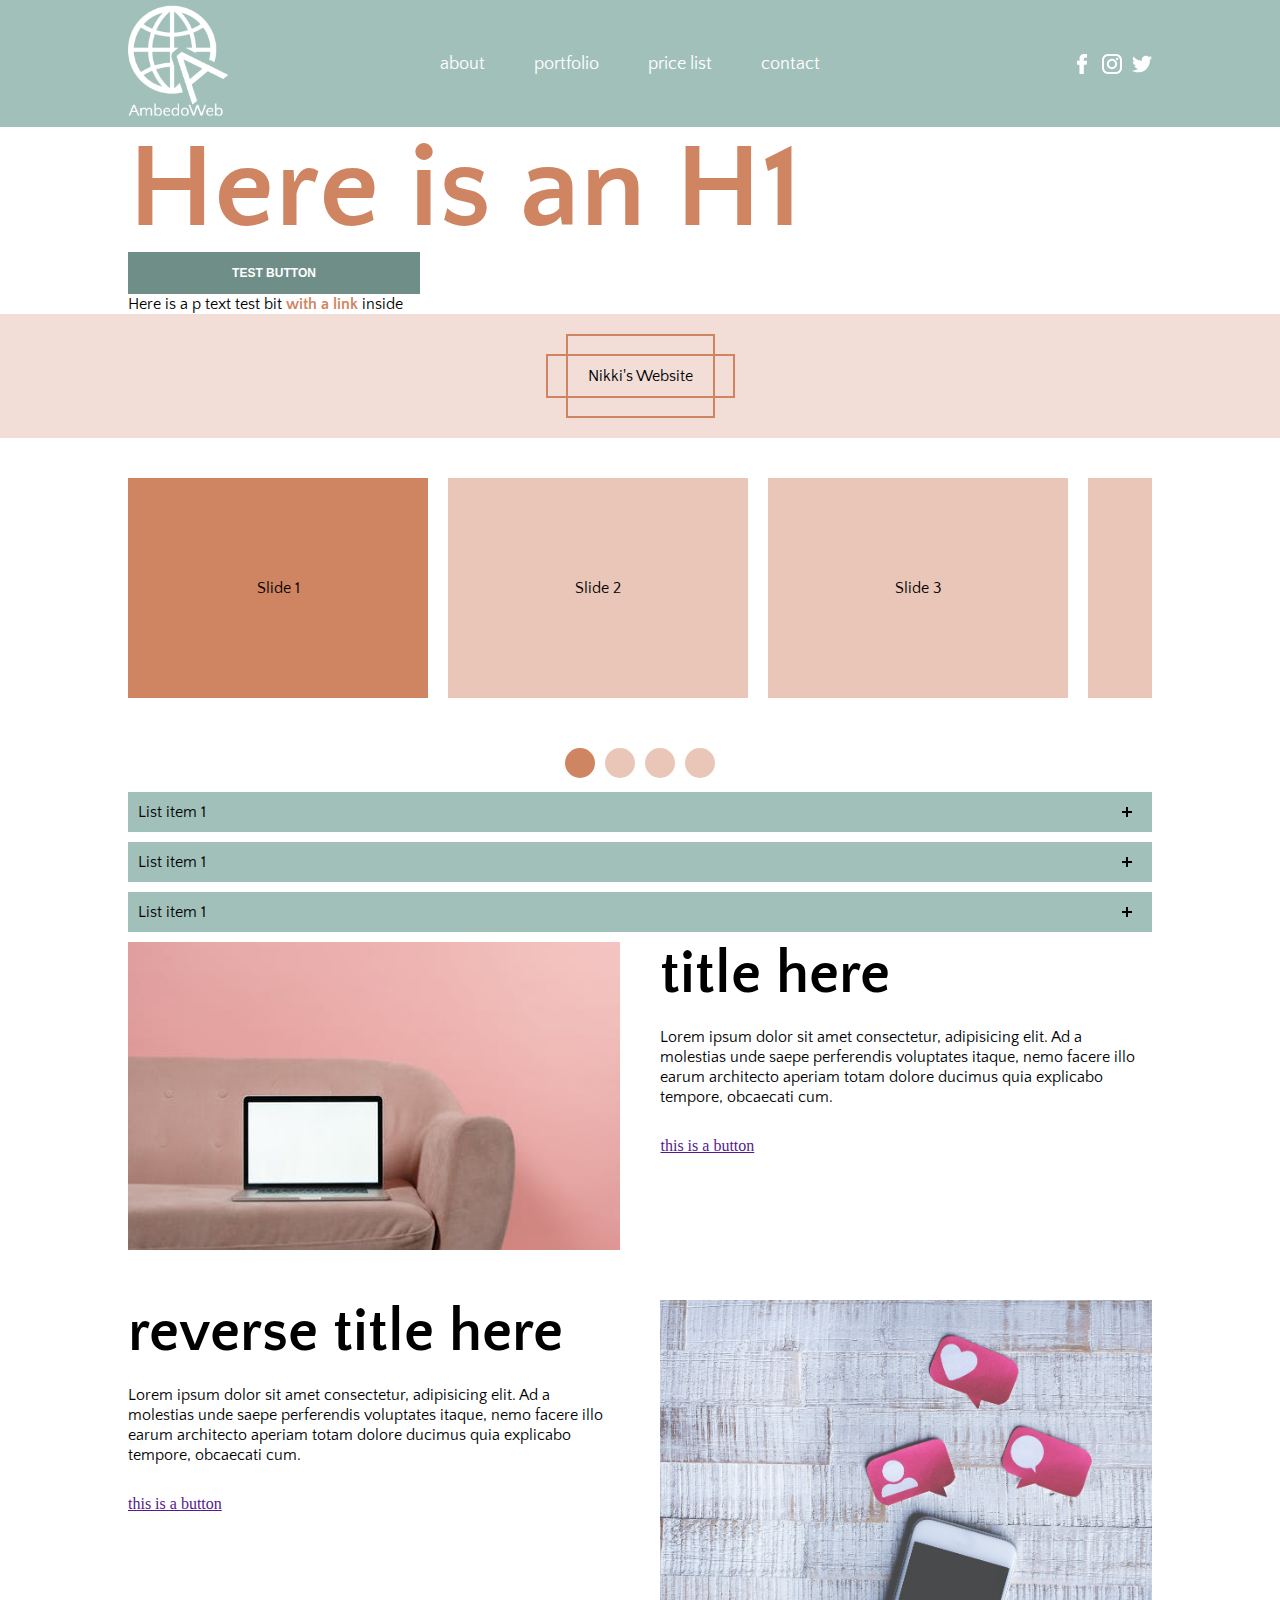
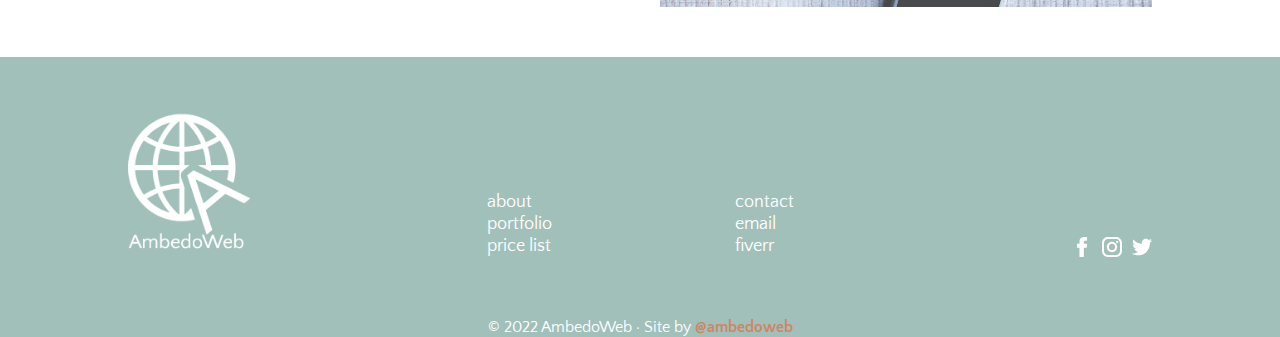
<file: index.html>
<!DOCTYPE html>
<html lang="en">
<head>
    <meta charset="UTF-8">
    <meta http-equiv="X-UA-Compatible" content="IE=edge">
    <meta name="viewport" content="width=device-width, initial-scale=1.0">
    <link rel="stylesheet" href="styles/style.css">
    <link rel="preconnect" href="https://fonts.googleapis.com">
<link rel="preconnect" href="https://fonts.gstatic.com" crossorigin>
<link href="https://fonts.googleapis.com/css2?family=Quattrocento+Sans&display=swap" rel="stylesheet">
    <title>Document</title>
</head>
<body>
    <nav class="nav">
        <div class="nav__container container">
            <a href="/" class="nav__logo">
                <img src="images\icons\logo\ambedo-white-cropped.png" alt="Ambedo Web">
            </a>
            <ul class="nav__menu-items">
                <li class="nav__menu-item">
                    <a href="/about">about</a>
                </li>
                <li class="nav__menu-item-has-children">
                    <a href="/portfolio">portfolio</a>
                    <ul class="sub-menu">
                        <li class="nav__menu-item">
                            <a href="" class="">Sample 1</a>
                        </li>
                        <li class="nav__menu-item">
                            <a href="">Sample 2</a>
                        </li>
                        <li class="nav__menu-item">
                            <a href="">Sample 3</a>
                        </li>
                    </ul>
                </li>
                <li class="nav__menu-item">
                    <a href="/pricing">price list</a>
                </li>
                <li class="nav__menu-item">
                    <a href="/contact">contact</a>
                </li>
            </ul>
            <ul class="socials">
                <li class="socials__item socials__item--facebook">
                    <a href="">
                        <svg version="1.1" id="Layer_1" xmlns="http://www.w3.org/2000/svg" xmlns:xlink="http://www.w3.org/1999/xlink" x="0px" y="0px"
                            viewBox="0 0 310 310" style="enable-background:new 0 0 310 310;" xml:space="preserve">
                            <g id="XMLID_834_">
                                <path id="XMLID_835_" d="M81.703,165.106h33.981V305c0,2.762,2.238,5,5,5h57.616c2.762,0,5-2.238,5-5V165.765h39.064
                                    c2.54,0,4.677-1.906,4.967-4.429l5.933-51.502c0.163-1.417-0.286-2.836-1.234-3.899c-0.949-1.064-2.307-1.673-3.732-1.673h-44.996
                                    V71.978c0-9.732,5.24-14.667,15.576-14.667c1.473,0,29.42,0,29.42,0c2.762,0,5-2.239,5-5V5.037c0-2.762-2.238-5-5-5h-40.545
                                    C187.467,0.023,186.832,0,185.896,0c-7.035,0-31.488,1.381-50.804,19.151c-21.402,19.692-18.427,43.27-17.716,47.358v37.752H81.703
                                    c-2.762,0-5,2.238-5,5v50.844C76.703,162.867,78.941,165.106,81.703,165.106z"/>
                            </g>
                        </svg>
                    </a>
                </li>
                <li class="socials__item socials__item--instagram">
                    <a href="https://instagram.com/AmbedoWeb" target="_blank">
                        <svg version="1.1" id="Layer_1" xmlns="http://www.w3.org/2000/svg" xmlns:xlink="http://www.w3.org/1999/xlink" x="0px" y="0px"
                        viewBox="0 0 551.034 551.034" style="enable-background:new 0 0 551.034 551.034;" xml:space="preserve">
                        <g id="XMLID_13_">
                            
                            <path id="XMLID_17_" style="" d="M386.878,0H164.156C73.64,0,0,73.64,0,164.156v222.722
                                c0,90.516,73.64,164.156,164.156,164.156h222.722c90.516,0,164.156-73.64,164.156-164.156V164.156
                                C551.033,73.64,477.393,0,386.878,0z M495.6,386.878c0,60.045-48.677,108.722-108.722,108.722H164.156
                                c-60.045,0-108.722-48.677-108.722-108.722V164.156c0-60.046,48.677-108.722,108.722-108.722h222.722
                                c60.045,0,108.722,48.676,108.722,108.722L495.6,386.878L495.6,386.878z"/>
                            
                        
                            <path id="XMLID_81_" style="" d="M275.517,133C196.933,133,133,196.933,133,275.516
                                s63.933,142.517,142.517,142.517S418.034,354.1,418.034,275.516S354.101,133,275.517,133z M275.517,362.6
                                c-48.095,0-87.083-38.988-87.083-87.083s38.989-87.083,87.083-87.083c48.095,0,87.083,38.988,87.083,87.083
                                C362.6,323.611,323.611,362.6,275.517,362.6z"/>
                            
        
                            <circle id="XMLID_83_" style="" cx="418.306" cy="134.072" r="34.149"/>
                        </g>
                    </svg>

                    </a>
                </li>
                <li class="socials__item socials__item--twitter">
                    <a href="https://twitter.com/AmbedoWeb" target="_blank">
                        <svg version="1.1"
                            id="svg2" xmlns:dc="http://purl.org/dc/elements/1.1/" xmlns:cc="http://creativecommons.org/ns#" xmlns:rdf="http://www.w3.org/1999/02/22-rdf-syntax-ns#" xmlns:svg="http://www.w3.org/2000/svg" xmlns:sodipodi="http://sodipodi.sourceforge.net/DTD/sodipodi-0.dtd" xmlns:inkscape="http://www.inkscape.org/namespaces/inkscape" sodipodi:docname="twitter.svg" inkscape:version="0.48.4 r9939"
                            xmlns="http://www.w3.org/2000/svg" xmlns:xlink="http://www.w3.org/1999/xlink" x="0px" y="0px"
                            viewBox="0 0 1200 1200" enable-background="new 0 0 1200 1200" xml:space="preserve">
                        <path id="path24592" inkscape:connector-curvature="0" d="M1200,216.995c-8.026,16.946-22.966,38.351-44.816,64.214
                            c-21.85,25.863-48.828,48.606-80.937,68.227c0.893,7.136,1.562,13.824,2.007,20.067c3.463,96.12-19.561,195.847-51.505,278.93
                            c-61.918,154.473-156.795,278.795-292.308,363.21c-141.314,81.058-305.892,98.298-457.525,83.612
                            C174.25,1083.694,75.033,1050.822,0,988.901c137.233,16.404,265.305-30.28,366.555-105.687
                            c-112.472,2.847-194.191-78.514-232.775-172.575c17.393,4.559,35.588,4.009,52.174,2.677c20.416-1.918,39.796-3.833,58.863-8.026
                            C173.1,682.151,110.348,639.615,77.593,575.523C58.38,534.913,49.705,496.241,49.5,452.446
                            c33.605,17.693,74.028,34.937,111.037,33.444c-55.892-47.347-100.7-107.857-109.03-177.258
                            c-5.259-57.866,9.221-110.688,30.101-159.866c83.607,91.885,177.415,167.502,285.618,214.047
                            c73.998,30.302,147.786,46.507,224.081,46.822c-8.807-68.145-1.959-134.05,30.101-189.967
                            c37.73-60.118,92.778-94.998,154.516-112.375c88.337-22.652,174.496,9.345,228.763,70.903
                            c58.521-6.321,114.58-32.283,159.197-58.863c-18.958,57.41-55.874,114.492-109.699,141.806
                            C1105.432,251.651,1154.334,236.48,1200,216.995z"/>
                        </svg>

                    </a>
                </li>
            </ul>
        </div>
    </nav>


    <div class="test">
        <h1 class="test__title">Here is an H1</h1>
        <div class="test__buttons">
            <a href="#" class="test__button">Test Button</a>
        </div>
        <p class="test__text">Here is a p text test bit <a href="#" class="test__link">with a link</a> inside</p>
    </div>

    <div class="button-container">
        <button class="button">
            Nikki's Website
            <div class="button__horizontal"></div>
            <div class="button__vertical"></div>
        </button>
    </div> 

    <section class="carousel">
        <div class="carousel__slides">
            <div class="carousel__item">Slide 1</div>
            <div class="carousel__item">Slide 2</div>
            <div class="carousel__item">Slide 3</div>
            <div class="carousel__item">Slide 4</div>
        </div>
    </section>
    <script src="scripts/blocks/carousel.js"></script>

    <section class="accordion">
        <div class="accordion__box">
            <h3 class="accordion__label">List item 1</h3>
            <p class="accordion__content">Lorem ipsum dolor sit amet consectetur, adipisicing elit. Ad a molestias unde
                saepe perferendis voluptates itaque, nemo facere illo earum architecto aperiam totam dolore ducimus quia
                explicabo tempore, obcaecati cum.</p>
        </div>
        <div class="accordion__box">
            <h3 class="accordion__label">List item 1</h3>
            <p class="accordion__content">Lorem ipsum dolor sit amet consectetur, adipisicing elit. Ad a molestias unde
                saepe perferendis voluptates itaque, nemo facere illo earum architecto aperiam totam dolore ducimus quia
                explicabo tempore, obcaecati cum.</p>
        </div>
        <div class="accordion__box">
            <h3 class="accordion__label">List item 1</h3>
            <p class="accordion__content">Lorem ipsum dolor sit amet consectetur, adipisicing elit. Ad a molestias unde
                saepe perferendis voluptates itaque, nemo facere illo earum architecto aperiam totam dolore ducimus quia
                explicabo tempore, obcaecati cum.</p>
        </div>
    </section>
    <script src="scripts/blocks/accordion.js"></script>

    <section class="text-image">
        <div class="text-image__container container">
            <div class="text-image__image">
                <img src="images\images\laptop-sofa.jpeg" alt="">
            </div>
            <div class="text-image__text-box">
                <h3 class="text-image__title">title here</h3>
                <p class="text-image__text">Lorem ipsum dolor sit amet consectetur, adipisicing elit. Ad a molestias unde
                    saepe perferendis voluptates itaque, nemo facere illo earum architecto aperiam totam dolore ducimus quia
                    explicabo tempore, obcaecati cum.</p>
                <a href="" class="text-image__link">this is a button</a>
            </div>
        </div>
    </section>
    <section class="text-image text-image--reverse">
        <div class="text-image__container container">
            <div class="text-image__image">
                <img src="images\images\social-media.jpeg" alt="">
            </div>
            <div class="text-image__text-box">
                <h3 class="text-image__title">reverse title here</h3>
                <p class="text-image__text">Lorem ipsum dolor sit amet consectetur, adipisicing elit. Ad a molestias unde
                    saepe perferendis voluptates itaque, nemo facere illo earum architecto aperiam totam dolore ducimus quia
                    explicabo tempore, obcaecati cum.</p>
                <a href="" class="text-image__link">this is a button</a>
            </div>
        </div>
    </section>

    <footer class="footer">
        <div class="footer__container container">
            <div class="footer__top">
                <a href="/" class="footer__logo">
                    <img src="images\icons\logo\ambedo-white-cropped.png" alt="Ambedo Web">
                </a>
                <div class="footer__columns">
                    <ul class="footer__column">
                        <li class="footer__item"><a href="">about</a></li>
                        <li class="footer__item"><a href="">portfolio</a></li>
                        <li class="footer__item"><a href="">price list</a></li>
                    </ul>
                    <ul class="footer__column">
                        <li class="footer__item"><a href="">contact</a></li>
                        <li class="footer__item"><a href="">email</a></li>
                        <li class="footer__item"><a href="">fiverr</a></li>
                    </ul>
                </div>
                <ul class="socials">
                    <li class="socials__item socials__item--facebook">
                        <a href="">
                            <svg version="1.1" id="Layer_1" xmlns="http://www.w3.org/2000/svg" xmlns:xlink="http://www.w3.org/1999/xlink" x="0px" y="0px"
                                viewBox="0 0 310 310" style="enable-background:new 0 0 310 310;" xml:space="preserve">
                                <g id="XMLID_834_">
                                    <path id="XMLID_835_" d="M81.703,165.106h33.981V305c0,2.762,2.238,5,5,5h57.616c2.762,0,5-2.238,5-5V165.765h39.064
                                        c2.54,0,4.677-1.906,4.967-4.429l5.933-51.502c0.163-1.417-0.286-2.836-1.234-3.899c-0.949-1.064-2.307-1.673-3.732-1.673h-44.996
                                        V71.978c0-9.732,5.24-14.667,15.576-14.667c1.473,0,29.42,0,29.42,0c2.762,0,5-2.239,5-5V5.037c0-2.762-2.238-5-5-5h-40.545
                                        C187.467,0.023,186.832,0,185.896,0c-7.035,0-31.488,1.381-50.804,19.151c-21.402,19.692-18.427,43.27-17.716,47.358v37.752H81.703
                                        c-2.762,0-5,2.238-5,5v50.844C76.703,162.867,78.941,165.106,81.703,165.106z"/>
                                </g>
                            </svg>
                        </a>
                    </li>
                    <li class="socials__item socials__item--instagram">
                        <a href="">
                            <svg version="1.1" id="Layer_1" xmlns="http://www.w3.org/2000/svg" xmlns:xlink="http://www.w3.org/1999/xlink" x="0px" y="0px"
                            viewBox="0 0 551.034 551.034" style="enable-background:new 0 0 551.034 551.034;" xml:space="preserve">
                            <g id="XMLID_13_">
                                
                                <path id="XMLID_17_" style="" d="M386.878,0H164.156C73.64,0,0,73.64,0,164.156v222.722
                                    c0,90.516,73.64,164.156,164.156,164.156h222.722c90.516,0,164.156-73.64,164.156-164.156V164.156
                                    C551.033,73.64,477.393,0,386.878,0z M495.6,386.878c0,60.045-48.677,108.722-108.722,108.722H164.156
                                    c-60.045,0-108.722-48.677-108.722-108.722V164.156c0-60.046,48.677-108.722,108.722-108.722h222.722
                                    c60.045,0,108.722,48.676,108.722,108.722L495.6,386.878L495.6,386.878z"/>
                                
                            
                                <path id="XMLID_81_" style="" d="M275.517,133C196.933,133,133,196.933,133,275.516
                                    s63.933,142.517,142.517,142.517S418.034,354.1,418.034,275.516S354.101,133,275.517,133z M275.517,362.6
                                    c-48.095,0-87.083-38.988-87.083-87.083s38.989-87.083,87.083-87.083c48.095,0,87.083,38.988,87.083,87.083
                                    C362.6,323.611,323.611,362.6,275.517,362.6z"/>
                                
            
                                <circle id="XMLID_83_" style="" cx="418.306" cy="134.072" r="34.149"/>
                            </g>
                        </svg>
    
                        </a>
                    </li>
                    <li class="socials__item socials__item--twitter">
                        <a href="https://twitter.com/AmbedoWeb" target="_blank">
                            <svg version="1.1"
                                id="svg2" xmlns:dc="http://purl.org/dc/elements/1.1/" xmlns:cc="http://creativecommons.org/ns#" xmlns:rdf="http://www.w3.org/1999/02/22-rdf-syntax-ns#" xmlns:svg="http://www.w3.org/2000/svg" xmlns:sodipodi="http://sodipodi.sourceforge.net/DTD/sodipodi-0.dtd" xmlns:inkscape="http://www.inkscape.org/namespaces/inkscape" sodipodi:docname="twitter.svg" inkscape:version="0.48.4 r9939"
                                xmlns="http://www.w3.org/2000/svg" xmlns:xlink="http://www.w3.org/1999/xlink" x="0px" y="0px"
                                viewBox="0 0 1200 1200" enable-background="new 0 0 1200 1200" xml:space="preserve">
                            <path id="path24592" inkscape:connector-curvature="0" d="M1200,216.995c-8.026,16.946-22.966,38.351-44.816,64.214
                                c-21.85,25.863-48.828,48.606-80.937,68.227c0.893,7.136,1.562,13.824,2.007,20.067c3.463,96.12-19.561,195.847-51.505,278.93
                                c-61.918,154.473-156.795,278.795-292.308,363.21c-141.314,81.058-305.892,98.298-457.525,83.612
                                C174.25,1083.694,75.033,1050.822,0,988.901c137.233,16.404,265.305-30.28,366.555-105.687
                                c-112.472,2.847-194.191-78.514-232.775-172.575c17.393,4.559,35.588,4.009,52.174,2.677c20.416-1.918,39.796-3.833,58.863-8.026
                                C173.1,682.151,110.348,639.615,77.593,575.523C58.38,534.913,49.705,496.241,49.5,452.446
                                c33.605,17.693,74.028,34.937,111.037,33.444c-55.892-47.347-100.7-107.857-109.03-177.258
                                c-5.259-57.866,9.221-110.688,30.101-159.866c83.607,91.885,177.415,167.502,285.618,214.047
                                c73.998,30.302,147.786,46.507,224.081,46.822c-8.807-68.145-1.959-134.05,30.101-189.967
                                c37.73-60.118,92.778-94.998,154.516-112.375c88.337-22.652,174.496,9.345,228.763,70.903
                                c58.521-6.321,114.58-32.283,159.197-58.863c-18.958,57.41-55.874,114.492-109.699,141.806
                                C1105.432,251.651,1154.334,236.48,1200,216.995z"/>
                            </svg>
    
                        </a>
                    </li>
                </ul>
            </div>
            <div class="footer__bottom">
                <p class="footer__terms">© 2022 AmbedoWeb · Site by <a href="/">@ambedoweb</a></p>
            </div>
        </div>
    </footer>
    
</body>
</html>
</file>
<file: styles/style.css>
html {
  scroll-behavior: smooth;
}

body {
  margin: 0;
}

body h1, body h2, body h3, body h4, body h5, body h6, body p, body a, body ul, body ol, body li, body figure, body img {
  margin: 0;
}

.nav {
  background: #a1c0ba;
}

.nav__container {
  display: -webkit-box;
  display: -ms-flexbox;
  display: flex;
  -webkit-box-pack: justify;
      -ms-flex-pack: justify;
          justify-content: space-between;
  -webkit-box-align: center;
      -ms-flex-align: center;
          align-items: center;
}

.nav__logo {
  width: 100px;
  display: inline-block;
}

.nav__logo img {
  width: 100%;
  height: 100%;
}

.nav__menu-items {
  display: -webkit-box;
  display: -ms-flexbox;
  display: flex;
  width: 50%;
  max-width: 400px;
  padding-left: 0;
  -webkit-box-pack: justify;
      -ms-flex-pack: justify;
          justify-content: space-between;
  list-style-type: none;
}

.nav__menu-item {
  list-style-type: none;
}

.nav__menu-item-has-children {
  position: relative;
}

.nav__menu-item-has-children:hover .sub-menu {
  height: auto;
}

.nav__menu-item a, .nav__menu-item-has-children a {
  font-family: "Quattrocento Sans", sans-serif;
  font-size: 18px;
  line-height: 22px;
  font-weight: 400;
  color: #fff;
  text-decoration: none;
  -webkit-transition: .5s;
  transition: .5s;
  text-transform: lowercase;
  padding: 10px;
}

.nav__menu-item a:hover, .nav__menu-item-has-children a:hover {
  color: #6f8e88;
}

.nav .sub-menu {
  height: 0;
  -webkit-transition: 0.5s;
  transition: 0.5s;
  overflow: hidden;
  position: absolute;
  width: 200px;
  top: 25px;
  left: -20px;
  padding-left: 0;
  padding-top: 10px;
  background: #a1c0ba;
}

.nav .sub-menu .nav__menu-item {
  padding: 10px 20px;
}

.footer {
  background: #a1c0ba;
}

.footer__top {
  display: -webkit-box;
  display: -ms-flexbox;
  display: flex;
  -webkit-box-pack: justify;
      -ms-flex-pack: justify;
          justify-content: space-between;
  margin-bottom: 60px;
  padding-top: 50px;
}

.footer__logo {
  height: 150px;
  width: auto;
}

.footer__logo img {
  width: 100%;
  height: 100%;
}

.footer__columns {
  display: -webkit-box;
  display: -ms-flexbox;
  display: flex;
  width: 30%;
  -webkit-box-pack: justify;
      -ms-flex-pack: justify;
          justify-content: space-between;
  -webkit-box-align: end;
      -ms-flex-align: end;
          align-items: flex-end;
}

.footer__column {
  padding-left: 0;
}

.footer__item {
  list-style-type: none;
}

.footer__item a {
  font-family: "Quattrocento Sans", sans-serif;
  font-size: 18px;
  line-height: 22px;
  font-weight: 400;
  color: #fff;
  text-decoration: none;
  -webkit-transition: .5s;
  transition: .5s;
  text-transform: lowercase;
}

.footer__item a:hover {
  color: #6f8e88;
}

.footer__bottom {
  text-align: center;
}

.footer__terms {
  font-family: "Quattrocento Sans", sans-serif;
  font-size: 16px;
  line-height: 20px;
  font-weight: 400;
  color: black;
  color: #fff;
}

.footer__terms a {
  font-family: "Quattrocento Sans", sans-serif;
  font-size: 16px;
  line-height: 20px;
  font-weight: 700;
  color: #cf8562;
  text-decoration: none;
  -webkit-transition: .2s;
  transition: .2s;
}

.footer__terms a:hover {
  color: #eac6b8;
}

.footer .socials {
  -webkit-box-align: end;
      -ms-flex-align: end;
          align-items: flex-end;
}

@media (min-width: 1920px) {
  .accordion {
    max-width: 1240px;
    margin: 0 auto;
    padding-left: 10vw;
    padding-right: 10vw;
  }
}

@media (min-width: 1240px) and (max-width: 1920px) {
  .accordion {
    max-width: 1240px;
    margin: 0 auto;
    padding-left: 10vw;
    padding-right: 10vw;
  }
}

@media (min-width: 599px) and (max-width: 1240px) {
  .accordion {
    margin: 0 auto;
    padding-left: 5vw;
    padding-right: 5vw;
  }
}

@media (max-width: 599px) {
  .accordion {
    padding-left: 20px;
    padding-right: 20px;
  }
}

.accordion__box {
  position: relative;
  margin: 10px 0;
  background: #a1c0ba;
}

.accordion__label {
  background: #a1c0ba;
  padding: 10px;
  cursor: pointer;
  -webkit-transition: .2s;
  transition: .2s;
  position: relative;
  margin: 0;
  font-family: "Quattrocento Sans", sans-serif;
  font-size: 16px;
  line-height: 20px;
  font-weight: 400;
  color: black;
  color: #000;
}

.accordion__label:hover {
  background: #6f8e88;
  color: #fff;
  -webkit-transition: .2s;
  transition: .2s;
}

.accordion__label:hover::before, .accordion__label:hover::after {
  background: #fff;
}

.accordion__label::before {
  content: '';
  position: absolute;
  top: 50%;
  right: 20px;
  -webkit-transform: translatey(-50%);
          transform: translatey(-50%);
  font-size: 1.5em;
  width: 10px;
  height: 2px;
  background: #000;
}

.accordion__label::after {
  content: '';
  position: absolute;
  top: 50%;
  right: 24px;
  -webkit-transform: translatey(-50%);
          transform: translatey(-50%);
  font-size: 1.5em;
  width: 2px;
  height: 10px;
  background: #000;
}

.accordion__box--active .accordion__label {
  background: #6f8e88;
  color: #fff;
}

.accordion__box--active .accordion__label::before {
  content: '';
  width: 10px;
  height: 2px;
  background: #fff;
}

.accordion__box--active .accordion__label::after {
  display: none;
}

.accordion__content {
  height: 0;
  overflow: hidden;
  -webkit-transition: 0.5s;
  transition: 0.5s;
  padding: 0 10px;
  font-family: "Quattrocento Sans", sans-serif;
  font-size: 16px;
  line-height: 20px;
  font-weight: 400;
  color: black;
}

.accordion__box--active .accordion__content {
  height: 150px;
  padding: 10px;
}

.button-container {
  background-color: #f2ded7;
  padding: 40px;
  margin-bottom: 40px;
}

.button {
  margin: 0 auto;
  border: 2px solid #cf8562;
  padding: 10px 20px;
  cursor: pointer;
  font-family: "Quattrocento Sans", sans-serif;
  font-size: 16px;
  line-height: 20px;
  font-weight: 400;
  color: black;
  color: #000;
  outline: none;
  display: block;
  position: relative;
  -webkit-transition: -webkit-transform 0.8s ease;
  transition: -webkit-transform 0.8s ease;
  transition: transform 0.8s ease;
  transition: transform 0.8s ease, -webkit-transform 0.8s ease;
  -webkit-transition: all 0.3s;
  transition: all 0.3s;
  background: transparent;
}

.button::before {
  content: "";
  position: absolute;
  border-top: 2px solid #cf8562;
  border-bottom: 2px solid #cf8562;
  top: -2px;
  left: -20px;
  right: 0;
  bottom: -2px;
  width: 100%;
  padding: 2px 20px;
  -webkit-transition: -webkit-transform 0.8s ease;
  transition: -webkit-transform 0.8s ease;
  transition: transform 0.8s ease;
  transition: transform 0.8s ease, -webkit-transform 0.8s ease;
}

.button::after {
  content: "";
  position: absolute;
  border-left: 2px solid #cf8562;
  border-right: 2px solid #cf8562;
  top: -20px;
  left: -2px;
  right: 0;
  bottom: -20px;
  width: 100%;
  padding: 20px 0;
  -webkit-transition: -webkit-transform 0.8s ease;
  transition: -webkit-transform 0.8s ease;
  transition: transform 0.8s ease;
  transition: transform 0.8s ease, -webkit-transform 0.8s ease;
}

.button:hover {
  background-color: #eac6b8;
  color: #fff;
  -webkit-transition: all 0.3s;
  transition: all 0.3s;
}

.button:hover .button__horizontal {
  -webkit-transition: -webkit-transform 0.8s ease;
  transition: -webkit-transform 0.8s ease;
  transition: transform 0.8s ease;
  transition: transform 0.8s ease, -webkit-transform 0.8s ease;
  -webkit-transform: scaleY(0);
          transform: scaleY(0);
}

.button:hover::before {
  -webkit-transition: -webkit-transform 0.8s ease;
  transition: -webkit-transform 0.8s ease;
  transition: transform 0.8s ease;
  transition: transform 0.8s ease, -webkit-transform 0.8s ease;
  -webkit-transform: scaleX(0);
          transform: scaleX(0);
}

.button:hover .button__vertical {
  -webkit-transition: -webkit-transform 0.8s ease;
  transition: -webkit-transform 0.8s ease;
  transition: transform 0.8s ease;
  transition: transform 0.8s ease, -webkit-transform 0.8s ease;
  -webkit-transform: scaleX(0);
          transform: scaleX(0);
}

.button:hover::after {
  -webkit-transition: -webkit-transform 0.8s ease;
  transition: -webkit-transform 0.8s ease;
  transition: transform 0.8s ease;
  transition: transform 0.8s ease, -webkit-transform 0.8s ease;
  -webkit-transform: scaleY(0);
          transform: scaleY(0);
}

.button__horizontal {
  border-left: 2px solid #cf8562;
  border-right: 2px solid #cf8562;
  height: 100%;
  width: 100%;
  padding: 2px 20px;
  position: absolute;
  top: -2px;
  left: -22px;
  right: 0;
  bottom: 0;
  opacity: 1;
  -webkit-transition: -webkit-transform 0.8s ease;
  transition: -webkit-transform 0.8s ease;
  transition: transform 0.8s ease;
  transition: transform 0.8s ease, -webkit-transform 0.8s ease;
}

.button__vertical {
  border-top: 2px solid #cf8562;
  border-bottom: 2px solid #cf8562;
  height: 100%;
  width: 100%;
  padding: 20px 2px;
  position: absolute;
  top: -22px;
  left: -2px;
  right: 0;
  bottom: 0;
  opacity: 1;
  -webkit-transition: -webkit-transform 0.8s ease;
  transition: -webkit-transform 0.8s ease;
  transition: transform 0.8s ease;
  transition: transform 0.8s ease, -webkit-transform 0.8s ease;
}

@media (min-width: 1920px) {
  .carousel {
    max-width: 1240px;
    margin: 0 auto;
    padding-left: 10vw;
    padding-right: 10vw;
  }
}

@media (min-width: 1240px) and (max-width: 1920px) {
  .carousel {
    max-width: 1240px;
    margin: 0 auto;
    padding-left: 10vw;
    padding-right: 10vw;
  }
}

@media (min-width: 599px) and (max-width: 1240px) {
  .carousel {
    margin: 0 auto;
    padding-left: 5vw;
    padding-right: 5vw;
  }
}

@media (max-width: 599px) {
  .carousel {
    padding-left: 20px;
    padding-right: 20px;
  }
}

.carousel__slides {
  display: -webkit-box;
  display: -ms-flexbox;
  display: flex;
  -webkit-box-pack: justify;
      -ms-flex-pack: justify;
          justify-content: space-between;
  width: 100%;
  margin-bottom: 50px;
  overflow: hidden;
  font-family: "Quattrocento Sans", sans-serif;
  font-size: 16px;
  line-height: 20px;
  font-weight: 400;
  color: black;
}

.carousel__item {
  max-width: 150px;
  min-width: 100px;
  width: 30%;
  padding: 100px;
  background: #eac6b8;
  text-align: center;
  margin-right: 20px;
  -webkit-transition: .2s;
  transition: .2s;
}

.carousel__item--selected {
  background: #cf8562;
}

.carousel__nav {
  text-align: center;
}

.carousel__button {
  background: #eac6b8;
  border-radius: 50px;
  height: 30px;
  width: 30px;
  display: inline-block;
  cursor: pointer;
  -webkit-transition: .2s;
  transition: .2s;
}

.carousel__button:not(:last-of-type) {
  margin-right: 10px;
}

.carousel__button:hover {
  background: #cf8562;
}

.carousel__button--selected {
  background: #cf8562;
}

@media (min-width: 1920px) {
  .test {
    max-width: 1240px;
    margin: 0 auto;
    padding-left: 10vw;
    padding-right: 10vw;
  }
}

@media (min-width: 1240px) and (max-width: 1920px) {
  .test {
    max-width: 1240px;
    margin: 0 auto;
    padding-left: 10vw;
    padding-right: 10vw;
  }
}

@media (min-width: 599px) and (max-width: 1240px) {
  .test {
    margin: 0 auto;
    padding-left: 5vw;
    padding-right: 5vw;
  }
}

@media (max-width: 599px) {
  .test {
    padding-left: 20px;
    padding-right: 20px;
  }
}

.test__button {
  border: 1px solid #6f8e88;
  background: #6f8e88;
  line-height: 40px;
  font-size: 12px;
  font-family: arial;
  font-weight: 700;
  display: inline-block;
  color: #fff;
  text-transform: uppercase;
  text-decoration: none;
  padding: 0 30px;
  min-width: 230px;
  text-align: center;
  cursor: pointer;
  -webkit-transition: .2s;
  transition: .2s;
}

.test__button:hover {
  border: 1px solid #a1c0ba;
  background: #a1c0ba;
}

.test__title {
  font-family: "Quattrocento Sans", sans-serif;
  font-size: 120px;
  line-height: 125px;
  font-weight: 700;
  color: #cf8562;
}

.test__text {
  font-family: "Quattrocento Sans", sans-serif;
  font-size: 16px;
  line-height: 20px;
  font-weight: 400;
  color: black;
}

.test__link {
  font-family: "Quattrocento Sans", sans-serif;
  font-size: 16px;
  line-height: 20px;
  font-weight: 700;
  color: #cf8562;
  text-decoration: none;
  -webkit-transition: .2s;
  transition: .2s;
}

.test__link:hover {
  color: #eac6b8;
}

.text-image {
  margin-bottom: 50px;
}

.text-image__container {
  display: -webkit-box;
  display: -ms-flexbox;
  display: flex;
  -webkit-box-pack: justify;
      -ms-flex-pack: justify;
          justify-content: space-between;
}

.text-image--reverse .text-image__container {
  -webkit-box-orient: horizontal;
  -webkit-box-direction: reverse;
      -ms-flex-direction: row-reverse;
          flex-direction: row-reverse;
}

.text-image__image {
  width: 48%;
  height: 0;
  padding-top: 30%;
  position: relative;
}

.text-image__image img {
  position: absolute;
  top: 0;
  left: 0;
  right: 0;
  bottom: 0;
  -o-object-fit: cover;
     object-fit: cover;
  width: 100%;
  height: 100%;
}

.text-image__text-box {
  width: 48%;
}

.text-image__title {
  font-family: "Quattrocento Sans", sans-serif;
  font-size: 60px;
  line-height: 65px;
  font-weight: 700;
  color: black;
  margin-bottom: 20px;
}

.text-image__text {
  font-family: "Quattrocento Sans", sans-serif;
  font-size: 16px;
  line-height: 20px;
  font-weight: 400;
  color: black;
  margin-bottom: 30px;
}

.socials {
  display: -webkit-box;
  display: -ms-flexbox;
  display: flex;
}

.socials__item {
  height: 20px;
  width: 20px;
  list-style-type: none;
}

.socials__item:not(:last-of-type) {
  margin-right: 10px;
}

.socials__item a {
  display: inline-block;
}

.socials__item img {
  height: 20px;
  width: 20px;
}

.socials__item svg {
  height: 20px;
  width: 20px;
  fill: #fff;
  -webkit-transition: .5s;
  transition: .5s;
}

.socials__item svg:hover {
  fill: #6f8e88;
}

@media (min-width: 1920px) {
  .container {
    max-width: 1240px;
    margin: 0 auto;
    padding-left: 10vw;
    padding-right: 10vw;
  }
}

@media (min-width: 1240px) and (max-width: 1920px) {
  .container {
    max-width: 1240px;
    margin: 0 auto;
    padding-left: 10vw;
    padding-right: 10vw;
  }
}

@media (min-width: 599px) and (max-width: 1240px) {
  .container {
    margin: 0 auto;
    padding-left: 5vw;
    padding-right: 5vw;
  }
}

@media (max-width: 599px) {
  .container {
    padding-left: 20px;
    padding-right: 20px;
  }
}
/*# sourceMappingURL=style.css.map */
</file>
